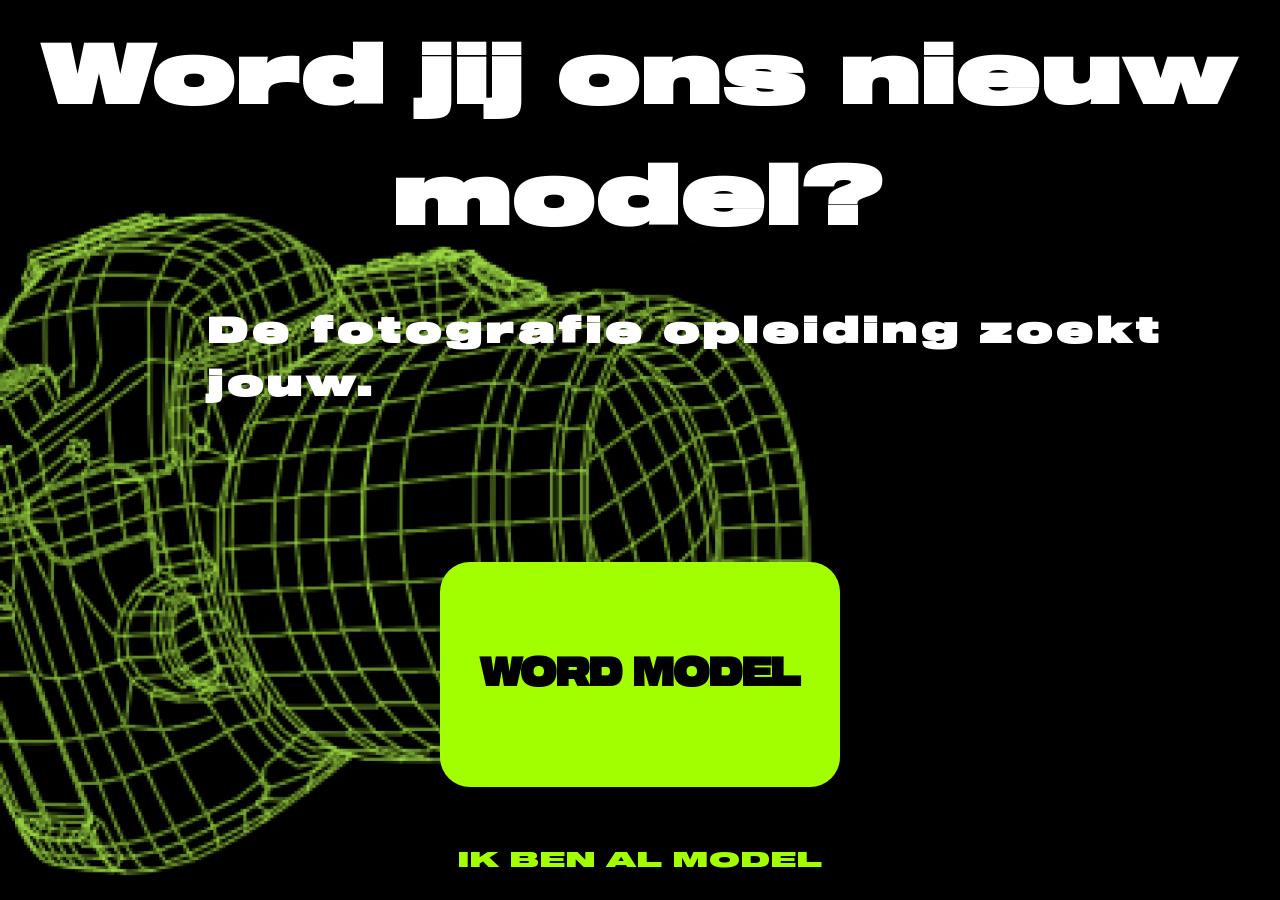
<file: kies.html>
<!DOCTYPE html>
<html lang="en">
<head>
    <meta charset="UTF-8">
    <meta name="viewport" content="width=device-width, initial-scale=1.0">
    <title>GLR Modellenbureau</title>
    <link rel="stylesheet" href="css/kies.css">
</head>
<body>
    <h1>Word jij ons nieuw model?</h1>
    <h2>De fotografie opleiding zoekt jouw.</h2>
    
    <div class="container">

    <div class="box">
      <div class="box-text"><a href="model_account_aanmaak_inlog/model_account_aanmaak.html">WORD MODEL</a></div>
    </div>

<div class="bottom-text"><a href="model_account_aanmaak_inlog/model_inlog.html">IK BEN AL MODEL</a></div>

  </div>
</body>
</html>
</file>
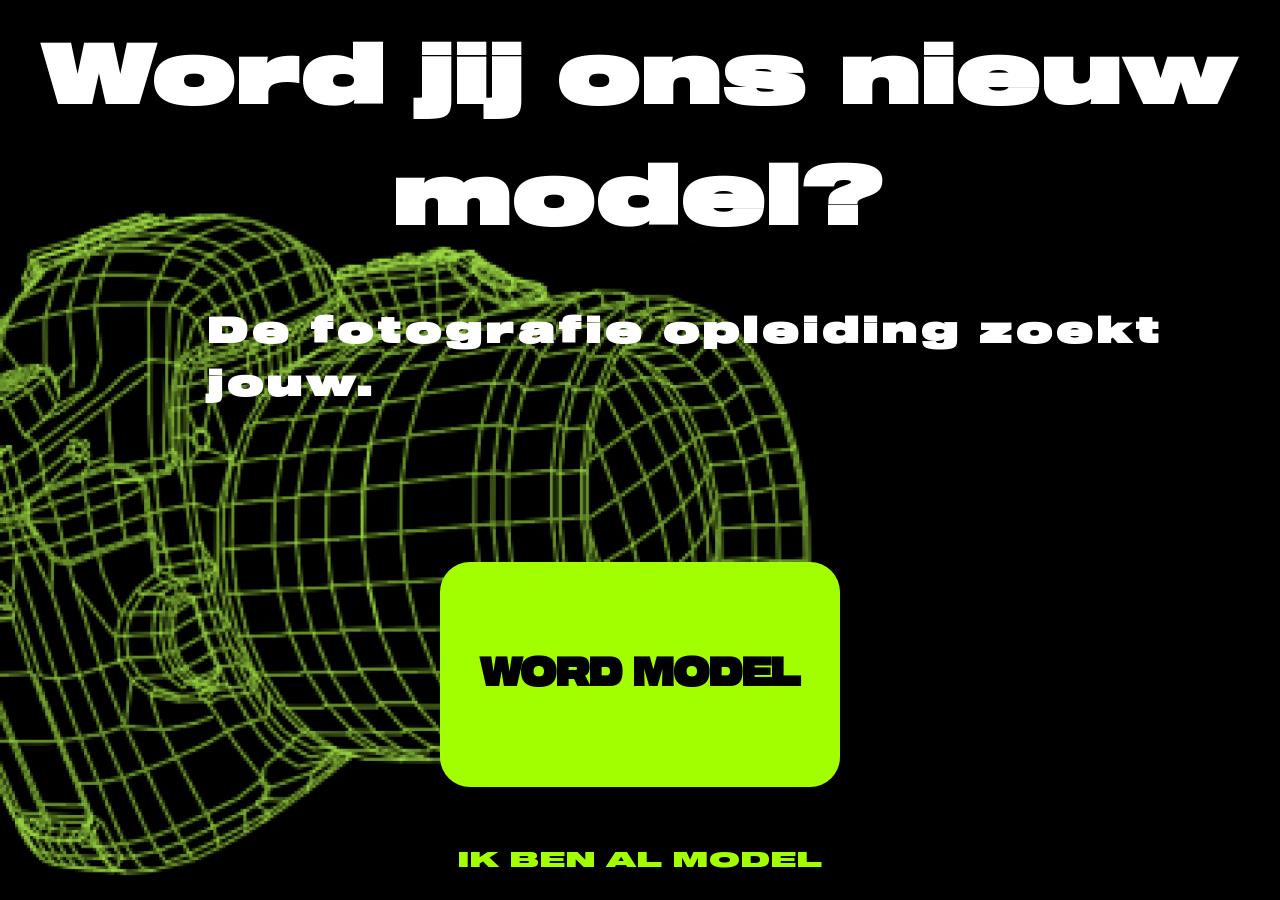
<file: model/kies.html>
<!DOCTYPE html>
<html lang="en">
<head>
    <meta charset="UTF-8">
    <meta name="viewport" content="width=device-width, initial-scale=1.0">
    <title>GLR Modellenbureau</title>
    <link rel="stylesheet" href="../css/kies.css">
</head>
<body>
    <h1>Word jij ons nieuw model?</h1>
    <h2>De fotografie opleiding zoekt jouw.</h2>
    
    <div class="container">

    <div class="box">
      <div class="box-text"><a href="model_aanmaak_verwerk.php">WORD MODEL</a></div>
    </div>

<div class="bottom-text"><a href="model_inlog_verwerk.php">IK BEN AL MODEL</a></div>

  </div>
</body>
</html>
</file>
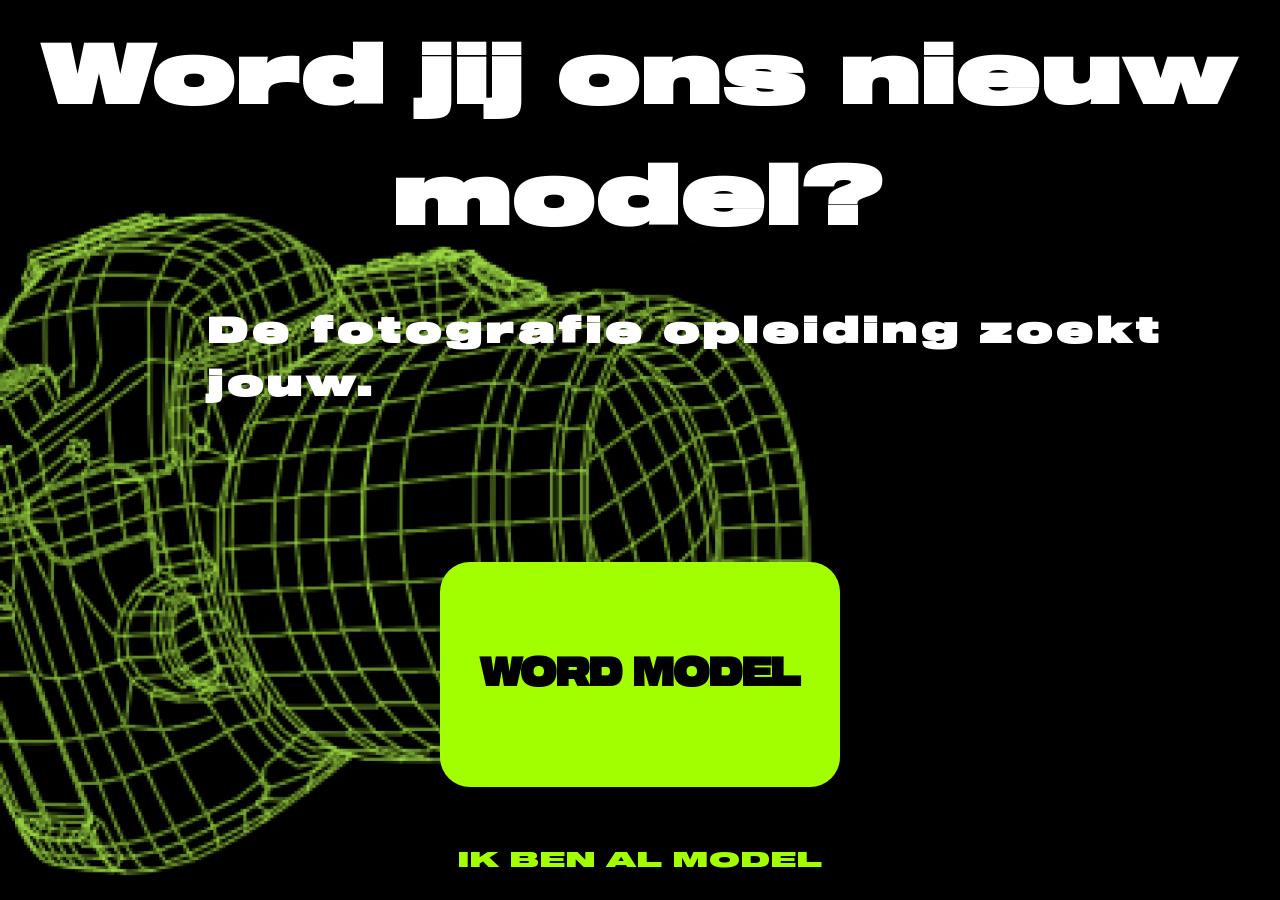
<file: model_account_aanmaak_inlog/kies.html>
<!DOCTYPE html>
<html lang="en">
<head>
    <meta charset="UTF-8">
    <meta name="viewport" content="width=device-width, initial-scale=1.0">
    <title>GLR Modellenbureau</title>
    <link rel="stylesheet" href="css/kies.css">
</head>
<body>
    <h1>Word jij ons nieuw model?</h1>
    <h2>De fotografie opleiding zoekt jouw.</h2>
    
    <div class="container">

    <div class="box">
      <div class="box-text"><a href="model_account_aanmaak.html">WORD MODEL</a></div>
    </div>

<div class="bottom-text"><a href="model_inlog.html">IK BEN AL MODEL</a></div>

  </div>
</body>
</html>
</file>
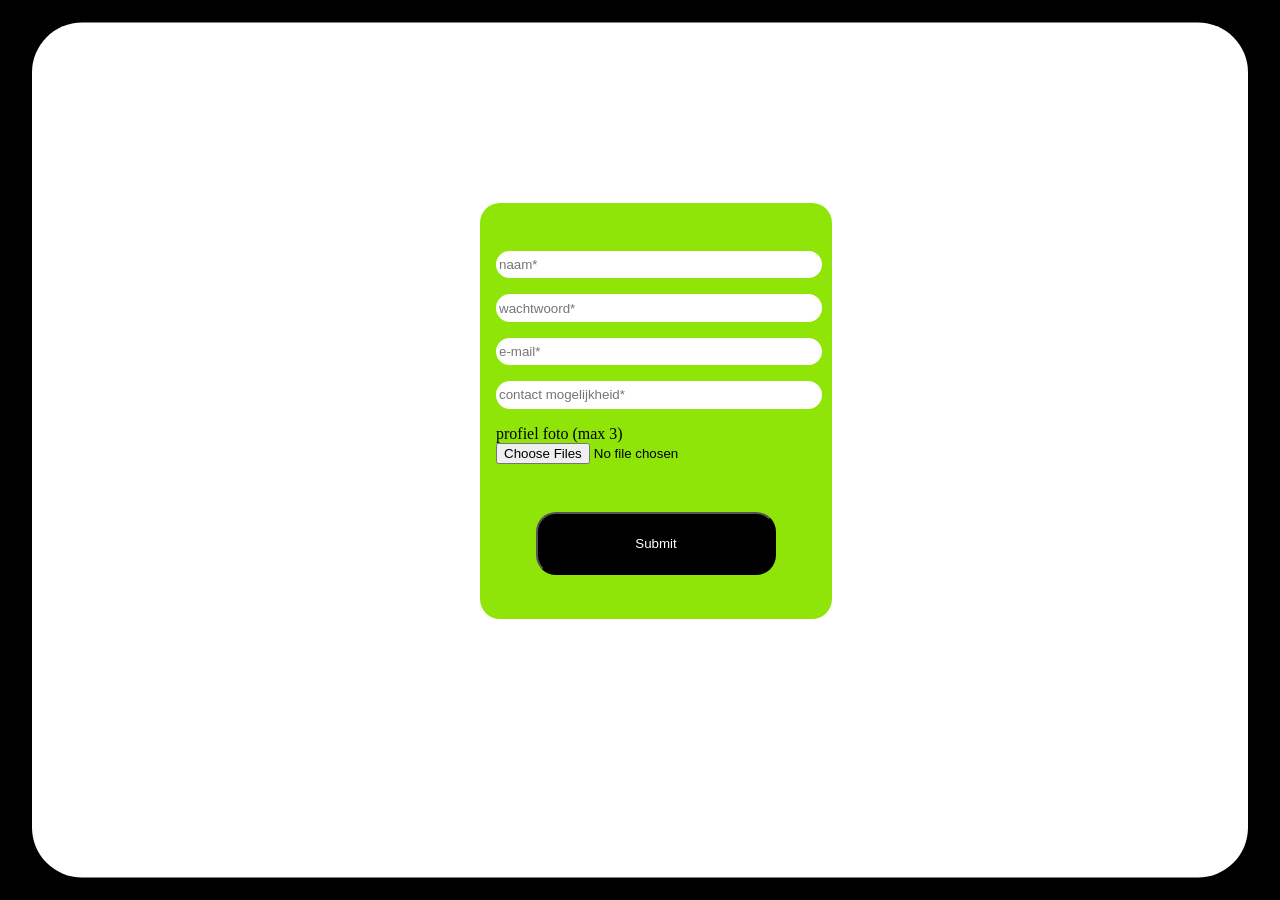
<file: model_account_aanmaak_inlog/model_account_aanmaak.html>
<!DOCTYPE html>
<html lang="en">
<head>
    <meta charset="UTF-8">
    <meta name="viewport" content="width=device-width, initial-scale=1.0">
    <title>inlog model</title>
    <link rel="stylesheet" href="../css/model_account_aanmaak.css">
    
</head>
<body>

    <div class="bubble_big"></div>

    <div class="inlog_container">

    <p class="login"></p>

    <form action="" class="inlog_form_2">

    <div class="input_container_2">

        <!-- naam -->
        
        <input type="text" class="input_tekst_2" placeholder="naam*" required>

        <!-- wachtwoord -->
        
        <input type="text" class="input_tekst_2" placeholder="wachtwoord*" required>

         
        <input type="text" class="input_tekst_2" placeholder="e-mail*" required>

         
        <input type="text" class="input_tekst_2" placeholder="contact mogelijkheid*" required>

        <!-- profiel foto -->
        <label for="fotonaam">profiel foto (max 3)</label> <br>
        <input class="file_upload" type="file" multiple required name="fotonaam">
        <br>
        <input class="inlog_submit" type="submit">

    </div>
    </form>
    </div>
</body>
</html>
</file>
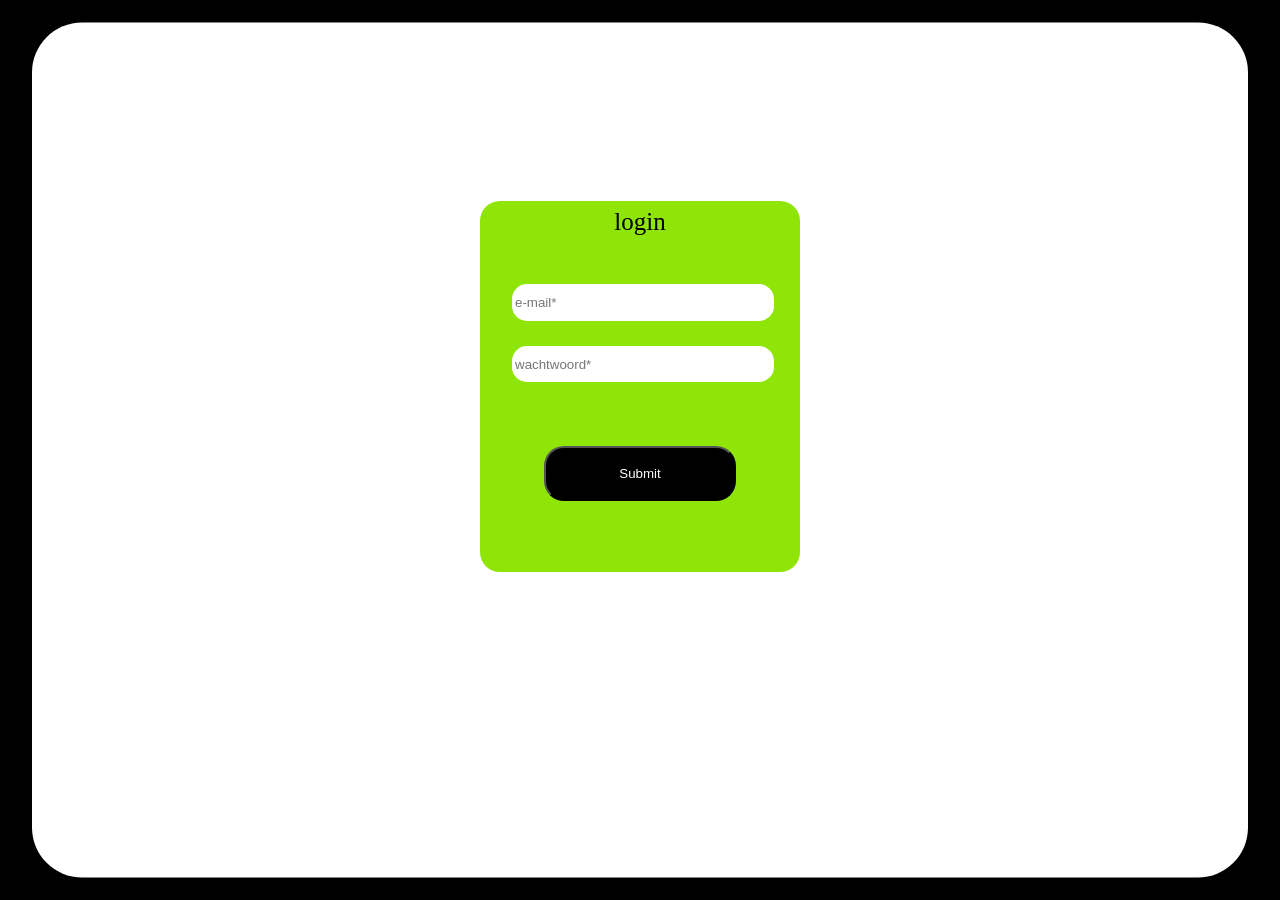
<file: model_account_aanmaak_inlog/model_inlog.html>
<!DOCTYPE html>
<html lang="en">
<head>
    <meta charset="UTF-8">
    <meta name="viewport" content="width=device-width, initial-scale=1.0">
    <title>Document</title>
    <link rel="stylesheet" href="../css/model_account_aanmaak.css">
</head>
<body>
    <div class="bubble_big"></div>

    <div class="inlog_container">

    <p class="login">login</p>

    <form action="" class="inlog_form">

        <div class="input_container">

        <!-- naam -->
        <input type="text" class="input_tekst" placeholder="e-mail*" ><br>

        <!-- wachtwoord -->
        <input type="text" class="input_tekst" placeholder="wachtwoord*">

        <!-- verzend -->
        <input class="inlog_submit" type="submit">
        </div>
    </form>
    </div>
</body>
</html>
</file>
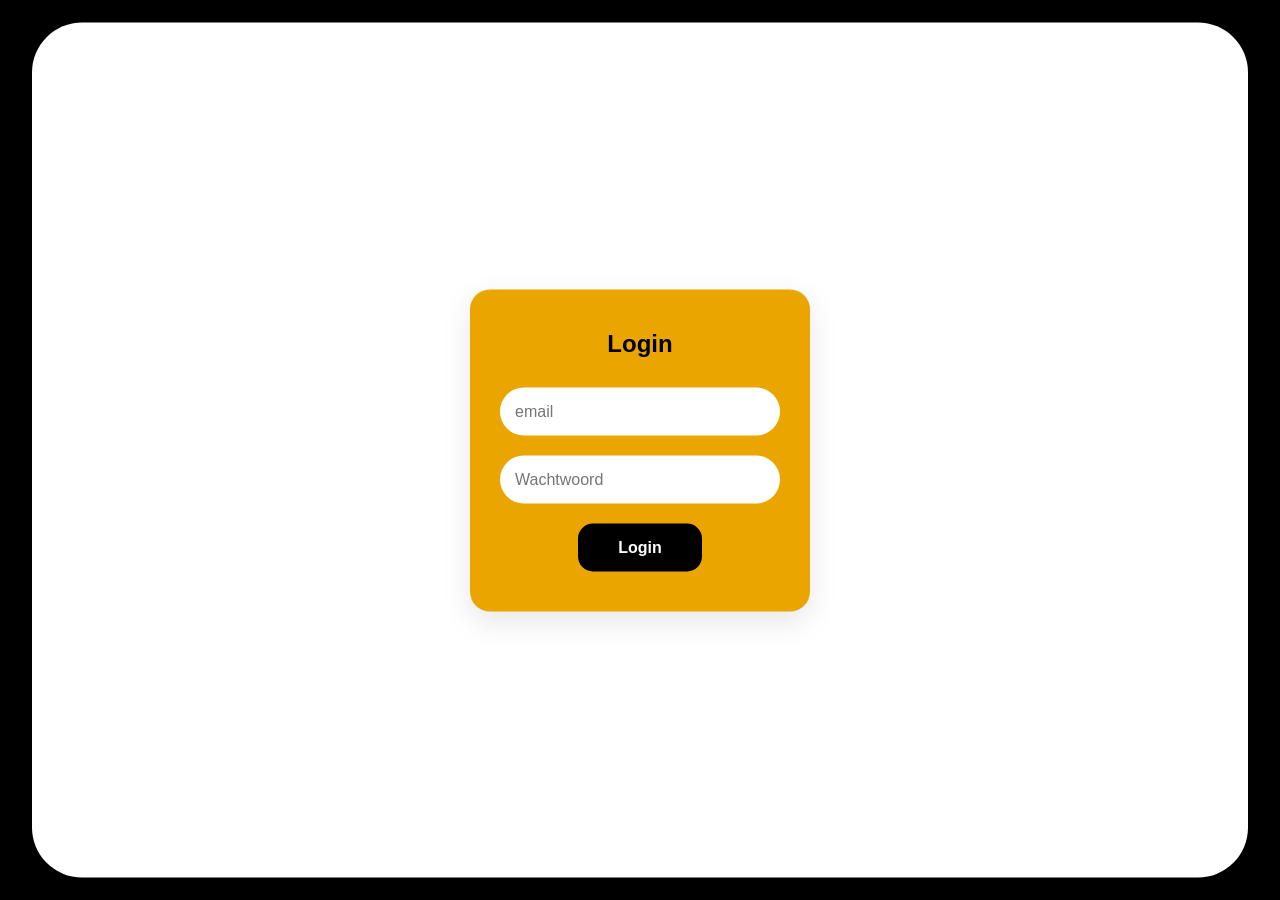
<file: student/login.html>
<!DOCTYPE html>
<html lang="en">
<head>
    <meta charset="UTF-8">
    <meta name="viewport" content="width=device-width, initial-scale=1.0">
    <title>Model login</title>
    <link rel="stylesheet" href="../css/login.css">
</head>
<body>

    <div class="card">
        <div class="login-box">
            <h2>Login</h2>
            <form action="" method="post">
                <input type="email" placeholder="email" required>
                <input type="password" placeholder="Wachtwoord" required>
                <button type="submit" class="login-btn">Login</button>
            </form>
        </div>
    </div>   

</body>
</html>
</file>
<file: css/kies.css>
body {
    background-image: url("../media/camera.png");
    background-repeat: no-repeat;
    background-size: cover;
    background-attachment: fixed;
}
@font-face {
  font-family: sequelBlack;
  src: url('../fonts/Sequel100Black-95.ttf');
  font-weight: lighter;
}
h1 {
    font-size: 80px;
    color: rgb(255, 255, 255);
    text-align: center;
    margin-top: 20px;
    font-family: 'sequelBlack', sans-serif;
    letter-spacing: 5px;
}
h2 {
    font-size: 35px;
    color: rgb(255, 255, 255);
    text-align: left;
    margin-left: 200px;
    margin-top: -10px;
    font-family: 'sequelBlack', sans-serif;
    letter-spacing: 5px;
}
.container {
  display: flex;
  flex-direction: column;
  align-items: center;
  text-align: center;
  margin-top: 150px;
}

.box {
  background-color: #A2FF00;
  width: 400px;
  height: 225px;
  border-radius: 30px;
  display: flex;
  align-items: center;
  justify-content: center;
  margin-bottom: 60px;
  font-family: 'sequelBlack', sans-serif;
}

.box-text {
  color: #000000;
  font-size: 30px;
  font-weight: 900;
  transform: scaleY(1.3);
    font-family: 'sequelBlack', sans-serif;

}
.bottom-text {
  color: #A2FF00;
  font-size: 26px;
  letter-spacing: 1px;
  transform: scaleY(0.8);
  font-family: 'sequelBlack', sans-serif;
  position: fixed;
    bottom: 20px;
}
a {
    text-decoration: none;
    color: rgb(0, 0, 0);
}
.bottom-text a {
    text-decoration: none;
    color: rgb(162, 255, 0);
}
</file>
<file: model_account_aanmaak_inlog/css/kies.css>
body {
    background-image: url("../../media/camera.png");
    background-repeat: no-repeat;
    background-size: cover;
    background-attachment: fixed;
}
@font-face {
  font-family: sequelBlack;
  src: url('../../fonts/Sequel100Black-95.ttf');
  font-weight: lighter;
}
h1 {
    font-size: 80px;
    color: rgb(255, 255, 255);
    text-align: center;
    margin-top: 20px;
    font-family: 'sequelBlack', sans-serif;
    letter-spacing: 5px;
}
h2 {
    font-size: 35px;
    color: rgb(255, 255, 255);
    text-align: left;
    margin-left: 200px;
    margin-top: -10px;
    font-family: 'sequelBlack', sans-serif;
    letter-spacing: 5px;
}
.container {
  display: flex;
  flex-direction: column;
  align-items: center;
  text-align: center;
  margin-top: 150px;
}

.box {
  background-color: #A2FF00;
  width: 400px;
  height: 225px;
  border-radius: 30px;
  display: flex;
  align-items: center;
  justify-content: center;
  margin-bottom: 60px;
  font-family: 'sequelBlack', sans-serif;
}

.box-text {
  color: #000000;
  font-size: 30px;
  font-weight: 900;
  transform: scaleY(1.3);
    font-family: 'sequelBlack', sans-serif;

}
.bottom-text {
  color: #A2FF00;
  font-size: 26px;
  letter-spacing: 1px;
  transform: scaleY(0.8);
  font-family: 'sequelBlack', sans-serif;
  position: fixed;
    bottom: 20px;
}
a {
    text-decoration: none;
    color: rgb(0, 0, 0);
}
.bottom-text a {
    text-decoration: none;
    color: rgb(162, 255, 0);
}
</file>
<file: css/model_account_aanmaak.css>
body{
    background-color: black;
}

.bubble_big{
    position: relative;

    margin: 0;
    position: absolute;
    top: 50%;
    left: 50%;
    transform: translate(-50%, -50%);

    background-color: white;
    width: 95%;
    height: 95%;

    border-radius: 50px;
}

.inlog_container{
    margin: 0;
    position: absolute;
    top: 35%;
    left: 50%;
    transform: translate(-50%, -50%);
    padding: 10px;
    width: 25vw;
    height: 30vw;
}

.inlog_form{
    width: 80%;
    height: 80%;
    background-color: #8FE507;
    padding: 10%;
    border-radius: 20px;
}

.inlog_form_2{
    width: 100%;
    height: 100%;
    background-color: #8FE507;
    padding: 5%;
    border-radius: 20px;
    margin-top: 80px;
}

.login{
    position: relative;
    text-align: center;
    font-size: 25px;
    top: 60px;
}

label{
    text-align: center;
}

.input_container{
    position: relative;
    margin-top: 20%;
}

.input_container_2{
    position: relative;
    margin-top: 10%;
}

.input_tekst{
    width: 100%;
    border: 3px solid rgb(255, 255, 255);
    border-radius: 15px;
    padding: 1px;
    margin-bottom: 10%;
    padding: 3% 0% 3% 0%;
}

.input_tekst_2{
    width: 100%;
    border: 3px solid rgb(255, 255, 255);
    border-radius: 15px;
    padding: 1px;
    margin-bottom: 5%;
    padding: 1% 0% 1% 0%;
}

.input_tekst:hover{
    border: 3px solid rgb(232, 232, 232);
    transition: 0.5s;
}

.inlog_submit{
    background-color: black;
    color: white;
    border-radius: 20px;

    width: 75%;
    padding: 7% 0% 7% 0%;

    display: block;
    margin: auto;
    margin-top: 15%;
}
</file>
<file: css/login.css>
body {
    margin: 0;
    background-color: #000;
    font-family: Arial, sans-serif;
}

.card {
    position: absolute;
    top: 50%;
    left: 50%;
    transform: translate(-50%, -50%);
    background-color: white;
    width: 95%;
    height: 95%;
    border-radius: 50px;
    display: flex;
    justify-content: center;
    align-items: center;
}

.login-box {
    background-color: #EAA500;
    width: 280px;
    padding: 40px 30px;
    border-radius: 20px;
    box-shadow: 0 10px 30px rgba(0,0,0,0.1);
    text-align: center;
}
.login-box2 {
    background-color: #8fe507;
    width: 280px;
    padding: 40px 30px;
    border-radius: 20px;
    box-shadow: 0 10px 30px rgba(0,0,0,0.1);
    text-align: center;
}

h2 {
    margin-top: 0;
    font-size: 24px;
    color: #000;
    margin-bottom: 30px;
}

input {
    width: 100%;
    padding: 15px;
    margin-bottom: 20px;
    border: none;
    border-radius: 25px;
    box-sizing: border-box;
    font-size: 16px;
}

.login-btn {
    background-color: #000;
    color: white;
    border: none;
    padding: 15px 40px;
    border-radius: 15px;
    font-weight: bold;
    font-size: 16px;
    cursor: pointer;
}
.red{
    color: red;
}
</file>
